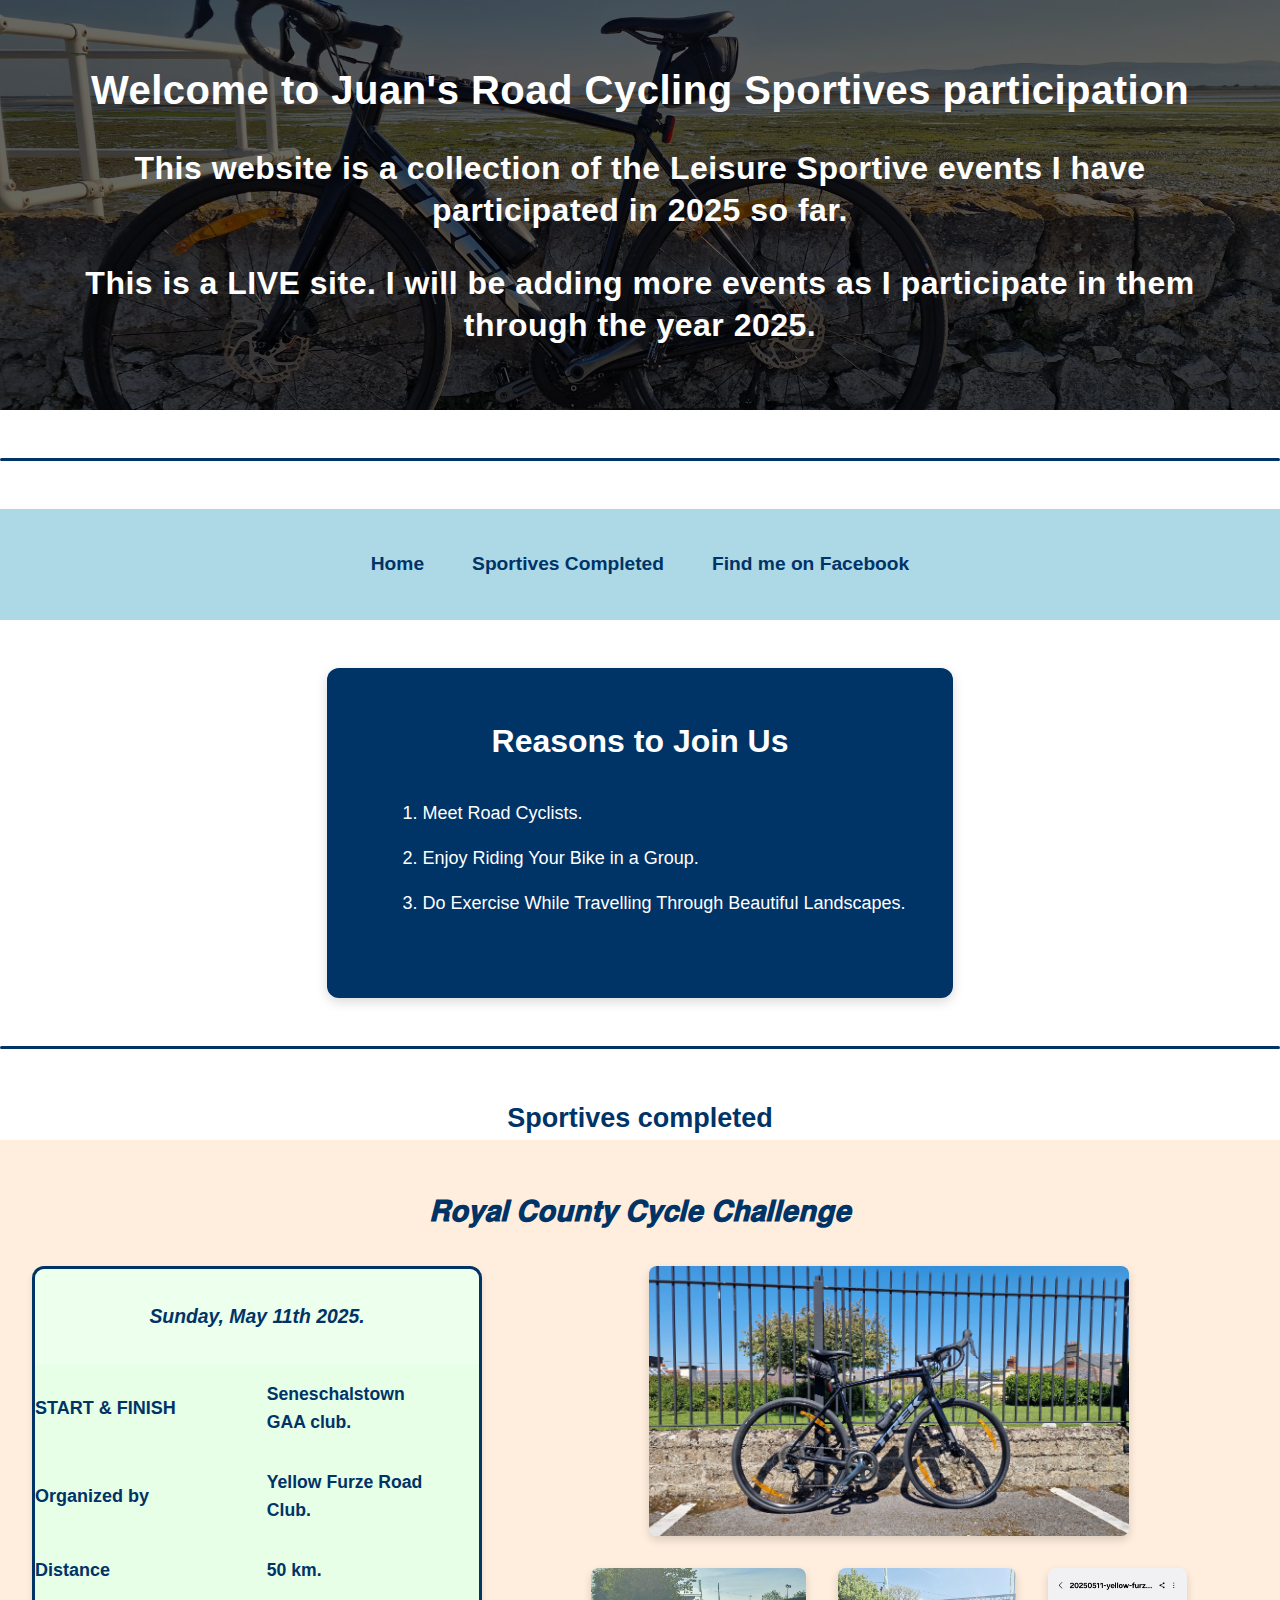
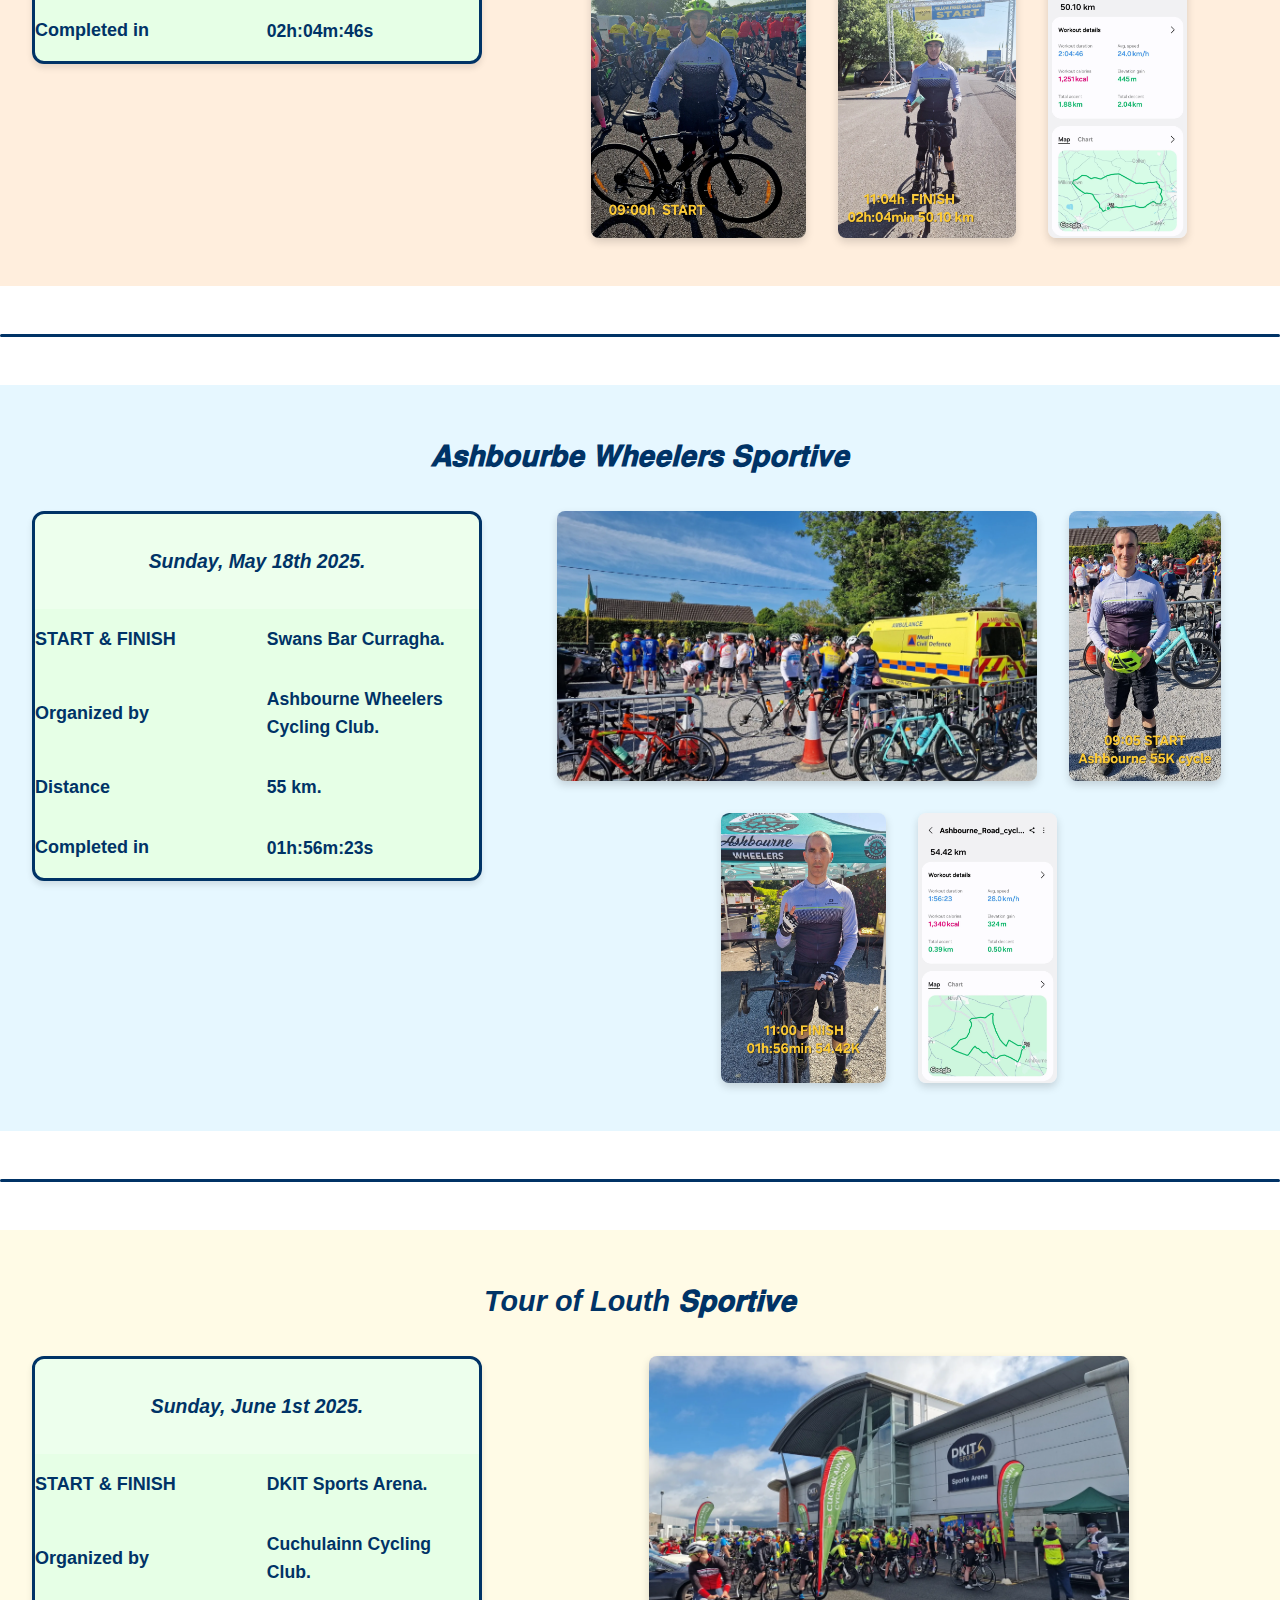
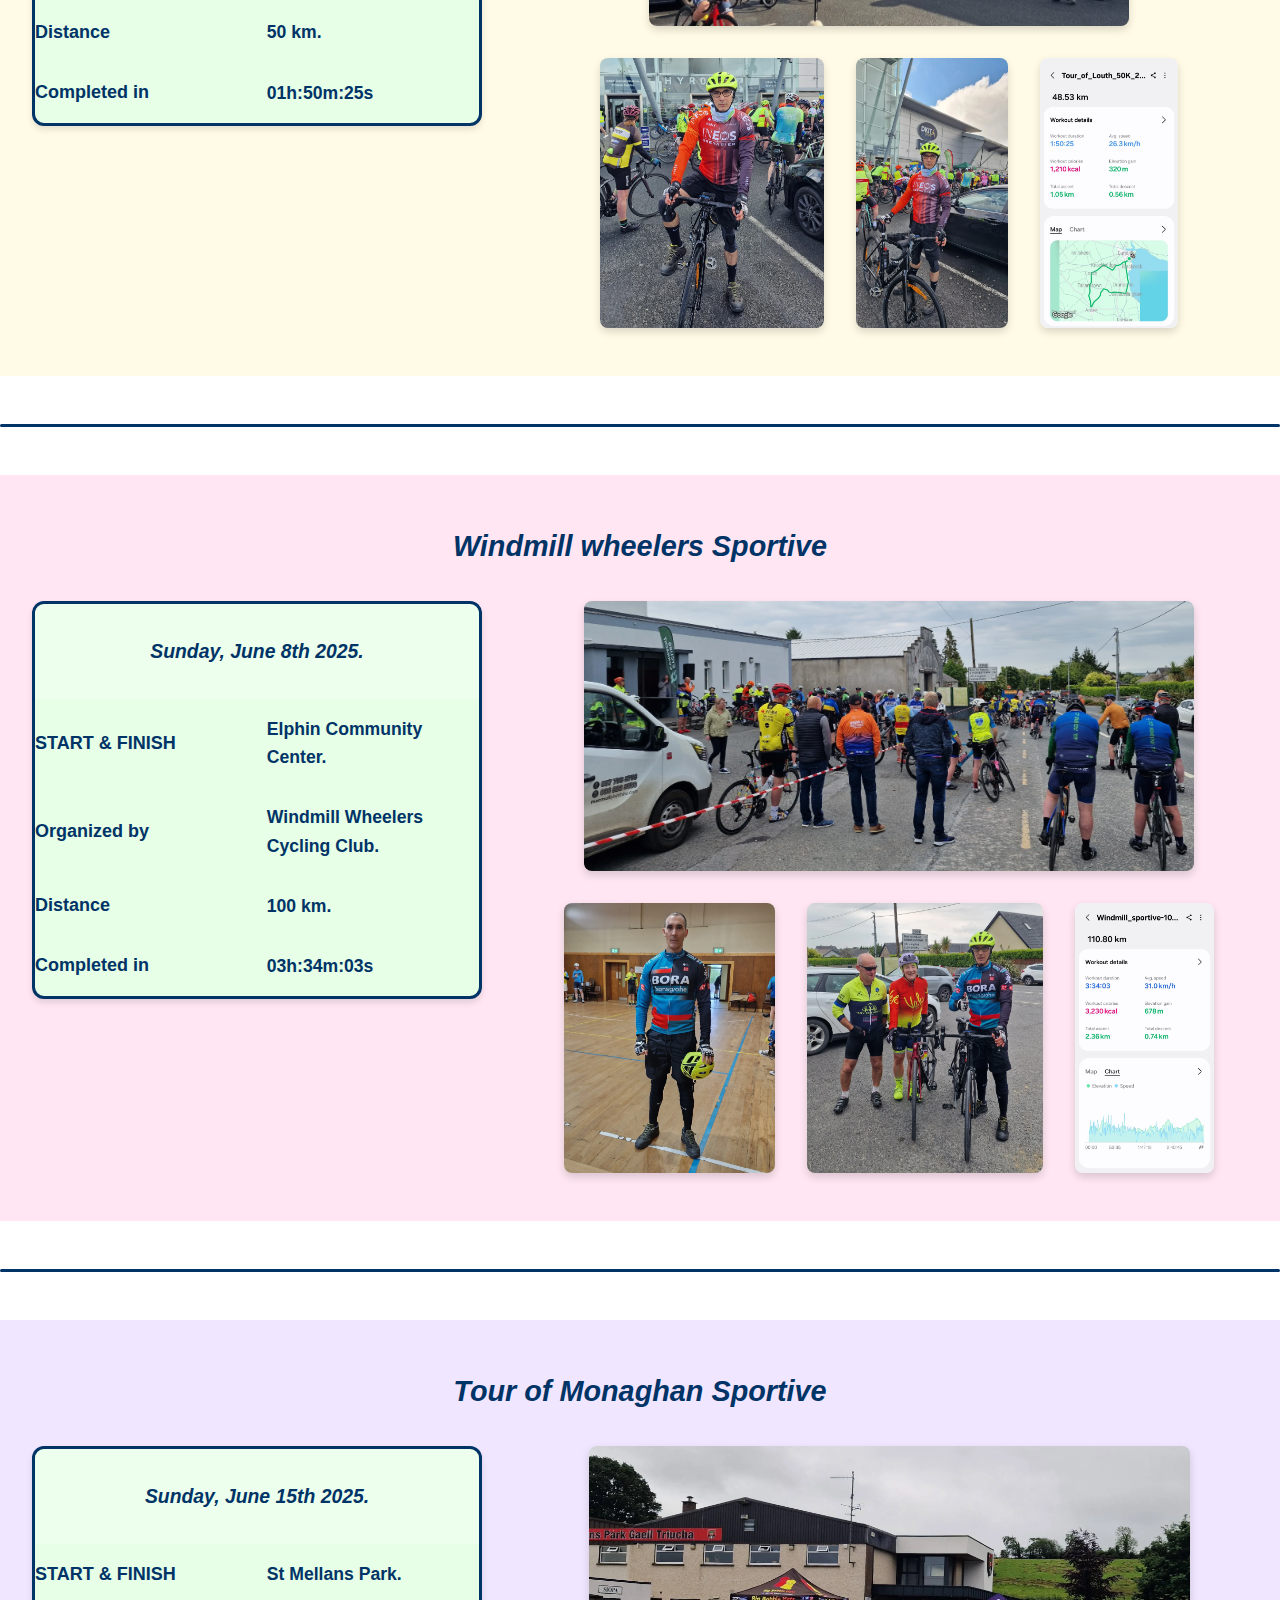
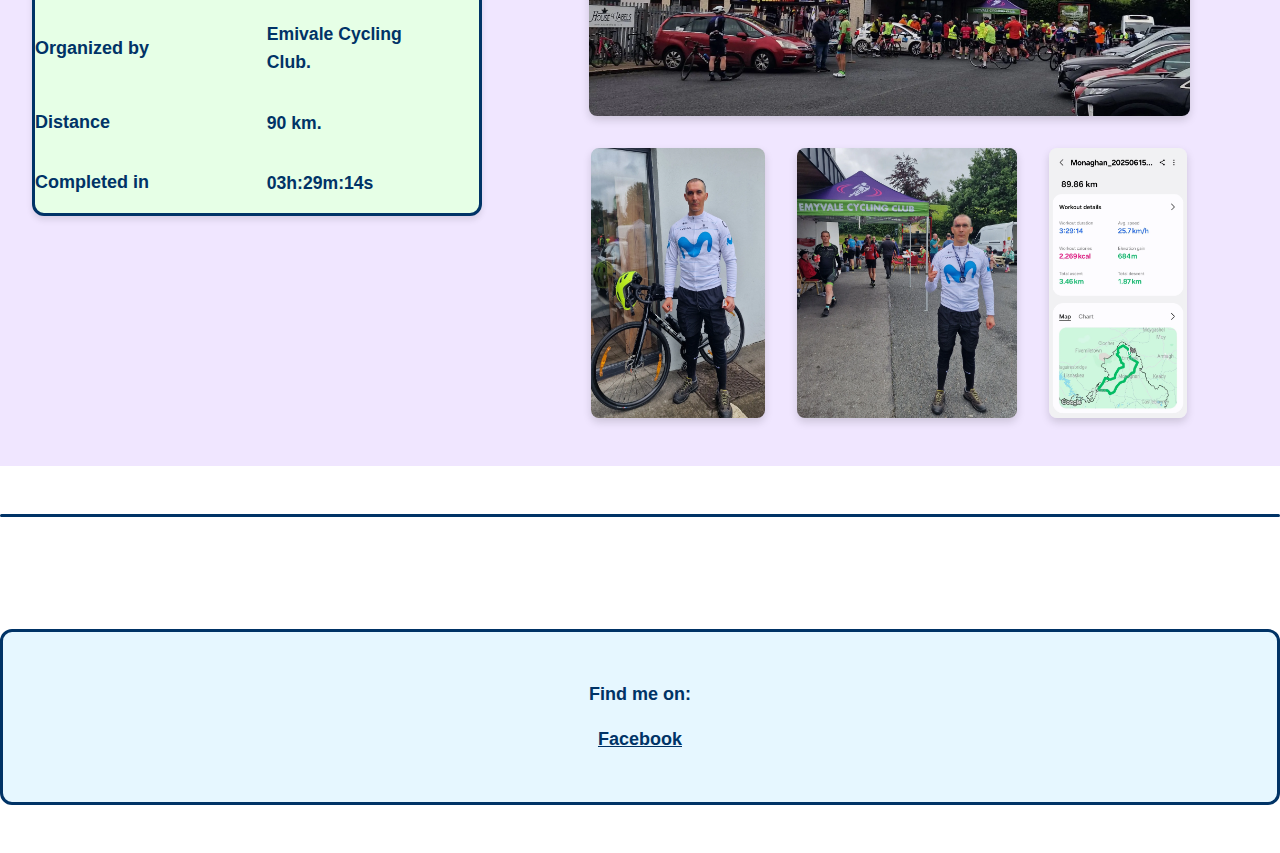
<file: index.html>
<!DOCTYPE html>
<html lang="en-US">

<head>
	<meta charset="UTF-8">
	<meta name="viewport" content="width=device-width, initial-scale=1.0, maximum-scale=5.0, user-scalable=yes">
	<meta name="description" content="Juan's Road Cycling Sportives participation">
	<meta name="keywords" content="road, cycling, routes, bike, Ireland, landscapes">
	<meta name="author" content="Juan">
	<meta name="theme-color" content="#003366">

	<link rel="stylesheet" href="assets/css/style.css">
	
	<title>Juan's Sportives</title>
	

</head>

<body>

	<header class="page-header" id="home">
    <div>
        <h1>Welcome to Juan's Road Cycling Sportives participation</h1>
        <h2>This website is a collection of the Leisure Sportive events I have participated in 2025 so far.</h2>
        <h2>This is a LIVE site. I will be adding more events as I participate in them through the year 2025.</h2>
    </div>
	</header>
  <hr>
	<main>
<!-- Main navigation menu -->
	<nav class="nav">
		<a href="#home">Home</a>
		<a href="#sportives">Sportives Completed</a>
		<a href="#find_me">Find me on Facebook</a>
	</nav>

	<section class="text-center">
		<div class="one-third-width-column text-center text-white">
		<div class="text-white reasons-box">

		<!-- Attribution: The "Reasons to join us" list has been introduced on this webpage as an inspiration 
     from the Coders coffeehouse Project exercises.-->
			<h2>Reasons to Join Us</h2>
			<ol>
				<li>Meet Road Cyclists.</li>
				<li>Enjoy Riding Your Bike in a Group.</li>
				<li>Do Exercise While Travelling Through Beautiful Landscapes.</li>
			</ol>
		</div>
	</div>
	</section>

	<hr>

  <section id="sportives" class="text-center">

	<!-- Structured layout: Sportives completed-->
    <h2>Sportives completed</h2>
    <div class="sportive">
      <h3>𝐑𝐨𝐲𝐚𝐥 𝐂𝐨𝐮𝐧𝐭𝐲 𝐂𝐲𝐜𝐥𝐞 𝐂𝐡𝐚𝐥𝐥𝐞𝐧𝐠𝐞</h3>
      <div class="sportive-content">
        <table class="sportive-table">
          <thead>
            <tr class="date-row"><td colspan="2">Sunday, May 11th 2025.</td></tr>
          </thead>
          <tbody>
            <tr><th class="label-cell" scope="row">START &amp; FINISH</th><td class="value-cell">Seneschalstown GAA club.</td></tr>
            <tr><th class="label-cell" scope="row">Organized by</th><td class="value-cell">Yellow Furze Road Club.</td></tr>
            <tr><th class="label-cell" scope="row">Distance</th><td class="value-cell">50 km.</td></tr>
            <tr><th class="label-cell" scope="row">Completed in</th><td class="value-cell">02h:04m:46s</td></tr>
          </tbody>
        </table>
        <div class="sportive-images">
          <img src="assets/images/sportive_1/1_D.webp" alt="Royal County Cycle 4">
          <img src="assets/images/sportive_1/1_A.webp" alt="Royal County Cycle 1">
          <img src="assets/images/sportive_1/1_B.webp" alt="Royal County Cycle 2">
          <img src="assets/images/sportive_1/1_C.webp" alt="Royal County Cycle 3">
        </div>
      </div>
    </div>
    <hr>

    <div class="sportive">
      <h3>𝐀𝐬𝐡𝐛𝐨𝐮𝐫𝐛𝐞 𝐖𝐡𝐞𝐞𝐥𝐞𝐫𝐬 𝐒𝐩𝐨𝐫𝐭𝐢𝐯𝐞</h3>
      <div class="sportive-content">
        <table class="sportive-table">
          <thead>
            <tr class="date-row"><td colspan="2">Sunday, May 18th 2025.</td></tr>
          </thead>
          <tbody>
            <tr><th class="label-cell" scope="row">START &amp; FINISH</th><td class="value-cell">Swans Bar Curragha.</td></tr>
            <tr><th class="label-cell" scope="row">Organized by</th><td class="value-cell">Ashbourne Wheelers Cycling Club.</td></tr>
            <tr><th class="label-cell" scope="row">Distance</th><td class="value-cell">55 km.</td></tr>
            <tr><th class="label-cell" scope="row">Completed in</th><td class="value-cell">01h:56m:23s</td></tr>
          </tbody>
        </table>
        <div class="sportive-images">
          <img src="assets/images/sportive_2/2_C.webp" alt="Ashbourne Wheelers 3">
          <img src="assets/images/sportive_2/2_A.webp" alt="Ashbourne Wheelers 1">
          <img src="assets/images/sportive_2/2_B.webp" alt="Ashbourne Wheelers 2">
          <img src="assets/images/sportive_2/2_D.webp" alt="Ashbourne Wheelers 4">
        </div>
      </div>
    </div>
    <hr>

    <div class="sportive">
      <h3>Tour of Louth 𝐒𝐩𝐨𝐫𝐭𝐢𝐯𝐞</h3>
      <div class="sportive-content">
        <table class="sportive-table">
          <thead>
            <tr class="date-row"><td colspan="2">Sunday, June 1st 2025.</td></tr>
          </thead>
          <tbody>
            <tr><th class="label-cell" scope="row">START &amp; FINISH</th><td class="value-cell">DKIT Sports Arena.</td></tr>
            <tr><th class="label-cell" scope="row">Organized by</th><td class="value-cell">Cuchulainn Cycling Club.</td></tr>
            <tr><th class="label-cell" scope="row">Distance</th><td class="value-cell">50 km.</td></tr>
            <tr><th class="label-cell" scope="row">Completed in</th><td class="value-cell">01h:50m:25s</td></tr>
          </tbody>
        </table>
        <div class="sportive-images">
          <img src="assets/images/sportive_3/3_A.webp" alt="Tour of Louth 1">
          <img src="assets/images/sportive_3/3_B.webp" alt="Tour of Louth 2">
          <img src="assets/images/sportive_3/3_C.webp" alt="Tour of Louth 3">
          <img src="assets/images/sportive_3/3_D.webp" alt="Tour of Louth 4">
        </div>
      </div>
    </div>
    <hr>

    <div class="sportive">
      <h3>Windmill wheelers Sportive</h3>
      <div class="sportive-content">
        <table class="sportive-table">
          <thead>
            <tr class="date-row"><td colspan="2">Sunday, June 8th 2025.</td></tr>
          </thead>
          <tbody>
            <tr><th class="label-cell" scope="row">START &amp; FINISH</th><td class="value-cell">Elphin Community Center.</td></tr>
            <tr><th class="label-cell" scope="row">Organized by</th><td class="value-cell">Windmill Wheelers Cycling Club.</td></tr>
            <tr><th class="label-cell" scope="row">Distance</th><td class="value-cell">100 km.</td></tr>
            <tr><th class="label-cell" scope="row">Completed in</th><td class="value-cell">03h:34m:03s</td></tr>
          </tbody>
        </table>
        <div class="sportive-images">
          <img src="assets/images/sportive_4/4_A.webp" alt="Windmill Wheelers 1">
          <img src="assets/images/sportive_4/4_B.webp" alt="Windmill Wheelers 2">
          <img src="assets/images/sportive_4/4_C.webp" alt="Windmill Wheelers 3">
          <img src="assets/images/sportive_4/4_D.webp" alt="Windmill Wheelers 4">
        </div>
      </div>
    </div>
    <hr>

    <div class="sportive">
      <h3>Tour of Monaghan Sportive</h3>
      <div class="sportive-content">
        <table class="sportive-table">
          <thead>
            <tr class="date-row"><td colspan="2">Sunday, June 15th 2025.</td></tr>
          </thead>
          <tbody>
            <tr><th class="label-cell" scope="row">START &amp; FINISH</th><td class="value-cell">St Mellans Park.</td></tr>
            <tr><th class="label-cell" scope="row">Organized by</th><td class="value-cell">Emivale Cycling Club.</td></tr>
            <tr><th class="label-cell" scope="row">Distance</th><td class="value-cell">90 km.</td></tr>
            <tr><th class="label-cell" scope="row">Completed in</th><td class="value-cell">03h:29m:14s</td></tr>
          </tbody>
        </table>
        <div class="sportive-images">
          <img src="assets/images/sportive_5/5_A.webp" alt="Tour of Monaghan 1">
          <img src="assets/images/sportive_5/5_B.webp" alt="Tour of Monaghan 2">
          <img src="assets/images/sportive_5/5_C.webp" alt="Tour of Monaghan 3">
          <img src="assets/images/sportive_5/5_D.webp" alt="Tour of Monaghan 4">
        </div>
      </div>
    </div>
    <hr>

  </section>

	</main>

	<footer class="site-footer" id="find_me">

		<span>Find me on:</span>

		<a href="https://www.facebook.com/JuanCguerrerodelatorre" target="_blank" rel="noopener" aria-label="Find us on Facebook (link opens in a new tab)">Facebook</a>
</footer>

</body>

</html>
</file>
<file: assets/css/style.css>
/* ===== ROOT VARIABLES & RESET ===== */
:root {
  --color-primary: #003366;
  --color-light-blue: #add8e6;
  --color-bg-blue: #e6f7ff;
  --color-white: #ffffff;
  --color-text-light: #fff;
  --color-border: #003366;
  
  /* Responsive font sizes */
  --font-size-base: clamp(14px, 2vw, 18px);
  --font-size-h1: clamp(1.5rem, 4vw, 2.5rem);
  --font-size-h2: clamp(1.2rem, 3vw, 2rem);
  --font-size-h3: clamp(1.1rem, 2.5vw, 1.8rem);
  --font-size-nav: clamp(0.9rem, 2vw, 1.2rem);
  --font-size-table: clamp(0.85rem, 1.5vw, 1.1rem);
  
  /* Spacing */
  --spacing-xs: clamp(0.25rem, 1vw, 0.5rem);
  --spacing-sm: clamp(0.5rem, 2vw, 1rem);
  --spacing-md: clamp(1rem, 3vw, 2rem);
  --spacing-lg: clamp(1.5rem, 4vw, 3rem);
  --spacing-xl: clamp(2rem, 5vw, 4rem);
}

* {
  margin: 0;
  padding: 0;
  box-sizing: border-box;
}

html {
  font-size: 100%;
  scroll-behavior: smooth;
  -webkit-text-size-adjust: 100%;
}

body {
  font-family: Arial, Helvetica, sans-serif;
  font-size: var(--font-size-base);
  line-height: 1.6;
  color: var(--color-primary);
  overflow-x: hidden;
  width: 100%;
}

img {
  max-width: 100%;
  height: auto;
  display: block;
}

/* ===== HEADER STYLES ===== */
header {
  text-align: center;
  font-family: Arial, sans-serif;
  font-weight: bold;
  color: var(--color-primary);
  padding: var(--spacing-md);
}

header h1, header h2 {
  font-weight: 700;
  letter-spacing: 0.5px;
  color: var(--color-white);
  margin: var(--spacing-sm) 0;
  line-height: 1.3;
  word-wrap: break-word;
  overflow-wrap: break-word;
}

header h1 {
  font-size: var(--font-size-h1);
}

header h2 {
  font-size: var(--font-size-h2);
}

.page-header {
  background-image:
    linear-gradient(rgba(0, 0, 0, 0.6), rgba(0, 0, 0, 0.6)),
    url("../images/sportive_1/1_E.webp");
  background-repeat: no-repeat;
  background-size: cover;
  background-position: center;
  background-attachment: scroll;
  min-height: clamp(250px, 40vh, 500px);
  display: flex;
  align-items: center;
  justify-content: center;
  padding: var(--spacing-lg) var(--spacing-md);
  width: 100%;
}

.page-header > div {
  display: flex;
  flex-direction: column;
  align-items: center;
  justify-content: center;
  max-width: 1200px;
  width: 100%;
  padding: 0 var(--spacing-md);
}

/* ===== NAVIGATION ===== */
.nav {
  text-align: center;
  background-color: var(--color-light-blue);
  font-size: var(--font-size-nav);
  font-weight: bold;
  font-family: Arial, sans-serif;
  color: var(--color-primary);
  display: flex;
  align-items: center;
  justify-content: center;
  flex-wrap: wrap;
  padding: var(--spacing-md) var(--spacing-sm);
  gap: var(--spacing-sm);
  min-height: 60px;
  width: 100%;
}

.nav a {
  color: var(--color-primary);
  font-family: Arial, sans-serif;
  font-size: var(--font-size-nav);
  text-decoration: none;
  padding: var(--spacing-xs) var(--spacing-sm);
  transition: all 0.3s ease;
  white-space: nowrap;
}

.nav a:hover,
.nav a:focus {
  text-decoration: underline;
  background-color: rgba(255, 255, 255, 0.3);
  border-radius: 4px;
  outline: 2px solid var(--color-primary);
  outline-offset: 2px;
}

/* ===== SPORTIVE SECTIONS ===== */
.sportive {
  margin: 0;
  padding: var(--spacing-lg) var(--spacing-md);
  width: 100%;
  box-sizing: border-box;
  transition: background 0.3s ease;
  display: flex;
  flex-direction: column;
  align-items: center;
}

.sportive:nth-of-type(1) {
  background: #ffeedd; /* light peach */
}
.sportive:nth-of-type(2) {
  background: #e6f7ff; /* light blue */
}
.sportive:nth-of-type(3) {
  background: #fffbe6; /* light yellow */
}
.sportive:nth-of-type(4) {
  background: #ffe6f2; /* light pink */
}
.sportive:nth-of-type(5) {
  background: #f0e6ff; /* light purple */
}

.sportive h3 {
  font-family: Arial, sans-serif;
  font-weight: bold;
  color: var(--color-primary);
  font-size: var(--font-size-h3);
  margin-bottom: var(--spacing-md);
  margin-top: 0;
  font-style: italic;
  text-align: center;
  width: 100%;
}

.sportive-content {
  display: flex;
  align-items: flex-start;
  justify-content: center;
  gap: var(--spacing-lg);
  width: 100%;
  max-width: 1400px;
  margin: 0 auto;
  flex-wrap: wrap;
}
/* ===== TABLE STYLES ===== */
.sportive-table {
  border-collapse: separate;
  border-spacing: 0;
  width: 100%;
  max-width: 450px;
  min-width: 0;
  flex-shrink: 0;
  border: 3px solid var(--color-border);
  border-radius: 12px;
  overflow: hidden;
  background: #e6ffe6;
  box-shadow: 0 4px 6px rgba(0, 0, 0, 0.1);
}

.sportive-table td {
  padding: var(--spacing-sm) var(--spacing-md);
  font-size: var(--font-size-table);
  vertical-align: middle;
  color: var(--color-primary);
  background: transparent;
  font-family: Arial, sans-serif;
  font-weight: bold;
  border: none;
  word-wrap: break-word;
  overflow-wrap: break-word;
}

.sportive-table .label-cell {
  width: 45%;
  text-align: left;
  font-weight: 700;
}

.sportive-table .value-cell {
  width: 55%;
  text-align: left;
}

.sportive-table .date-row td {
  font-style: italic;
  text-align: center;
  font-size: calc(var(--font-size-table) * 1.1);
  padding: var(--spacing-md);
  background: rgba(255, 255, 255, 0.3);
}
/* ===== IMAGE GALLERY ===== */
.sportive-images {
  display: flex;
  gap: var(--spacing-md);
  justify-content: center;
  flex-wrap: wrap;
  width: 100%;
  flex: 1;
}

.sportive-images img {
  height: clamp(150px, 30vh, 300px);
  width: auto;
  object-fit: cover;
  border-radius: 8px;
  box-shadow: 0 4px 8px rgba(0, 0, 0, 0.15);
  transition: transform 0.3s ease, box-shadow 0.3s ease;
  flex: 0 1 auto;
  max-width: 100%;
}

.sportive-images img:hover {
  transform: scale(1.05);
  box-shadow: 0 6px 12px rgba(0, 0, 0, 0.25);
}

/* ===== MAIN CONTENT CONTAINER ===== */
main {
  width: 100%;
  max-width: 100%;
  margin: 0 auto;
  overflow-x: hidden;
}

/* ===== UTILITY CLASSES ===== */
.text-center {
  text-align: center;
}

.text-white {
  color: var(--color-text-light);
}

.text-uppercase {
  text-transform: uppercase;
}

.one-third-width-column {
  width: 100%;
  max-width: 800px;
  margin: 0 auto;
  padding: 0 var(--spacing-md);
}

.reasons-box {
  background: var(--color-primary);
  border-radius: 12px;
  padding: var(--spacing-lg);
  margin: var(--spacing-lg) auto;
  box-shadow: 0 4px 12px rgba(0, 0, 0, 0.15);
  width: fit-content;
  max-width: 100%;
}

.reasons-box h2 {
  font-size: var(--font-size-h2);
  margin-bottom: var(--spacing-md);
}

.reasons-box ol {
  text-align: left;
  padding-left: var(--spacing-lg);
  margin: var(--spacing-md) 0;
}

.reasons-box li {
  margin: var(--spacing-sm) 0;
  line-height: 1.6;
}

hr {
  border: none;
  border-top: 3px solid var(--color-border);
  border-radius: 2px;
  height: 0;
  margin: var(--spacing-lg) auto;
  max-width: 100%;
  background: transparent;
}

/* ===== FOOTER ===== */
.site-footer {
  background: var(--color-bg-blue);
  border: 3px solid var(--color-border);
  border-radius: 12px;
  margin: var(--spacing-xl) auto var(--spacing-lg);
  padding: var(--spacing-lg) var(--spacing-md);
  width: 100%;
  max-width: 100%;
  box-sizing: border-box;
  color: var(--color-primary);
  font-family: Arial, sans-serif;
  font-weight: bold;
  text-align: center;
  font-size: var(--font-size-base);
  display: flex;
  flex-direction: column;
  align-items: center;
  justify-content: center;
  gap: var(--spacing-sm);
}

.site-footer a {
  color: var(--color-primary);
  text-decoration: underline;
  font-weight: bold;
  transition: color 0.3s ease;
}

.site-footer a:hover,
.site-footer a:focus {
  color: #0055aa;
  outline: 2px solid var(--color-primary);
  outline-offset: 2px;
}

/* ===== RESPONSIVE MEDIA QUERIES ===== */

/* Large Tablets and Small Desktops (1200px and below) */
@media (max-width: 1200px) {
  .sportive-content {
    flex-direction: column;
    align-items: center;
  }
  
  .sportive-table {
    max-width: 100%;
  }
  
  .sportive-images {
    width: 100%;
    justify-content: center;
  }
}

/* Tablets (1024px and below) */
@media (max-width: 1024px) {
  .sportive {
    padding: var(--spacing-md);
  }
  
  .sportive-content {
    gap: var(--spacing-md);
  }
  
  .sportive-images img {
    height: clamp(120px, 25vh, 220px);
  }
  
  .nav {
    padding: var(--spacing-sm);
  }
}

/* Mobile Landscape and Small Tablets (768px and below) */
@media (max-width: 768px) {
  .page-header {
    min-height: clamp(200px, 30vh, 350px);
    padding: var(--spacing-md) var(--spacing-sm);
  }
  
  .nav {
    flex-direction: column;
    gap: var(--spacing-xs);
    padding: var(--spacing-sm);
  }
  
  .nav a {
    padding: var(--spacing-sm) var(--spacing-md);
    width: 100%;
    text-align: center;
  }
  
  .sportive {
    padding: var(--spacing-md) var(--spacing-sm);
  }
  
  .sportive-content {
    gap: var(--spacing-sm);
  }
  
  .sportive-images {
    gap: var(--spacing-sm);
  }
  
  .sportive-images img {
    height: clamp(100px, 20vh, 180px);
    width: 100%;
    max-width: 300px;
  }
  
  .sportive-table {
    width: 100%;
    max-width: 100%;
    min-width: unset;
  }
  
  .sportive-table td {
    padding: var(--spacing-xs) var(--spacing-sm);
  }
  
  .reasons-box {
    padding: var(--spacing-md);
    margin: var(--spacing-md) auto;
  }
  
  .one-third-width-column {
    width: 100%;
    padding: 0 var(--spacing-sm);
  }
}

/* Mobile Portrait (480px and below) */
@media (max-width: 480px) {
  :root {
    --font-size-base: clamp(12px, 3vw, 16px);
  }
  
  .page-header {
    min-height: clamp(180px, 35vh, 300px);
  }
  
  .sportive {
    padding: var(--spacing-sm);
  }
  
  .sportive-images {
    flex-direction: column;
    align-items: center;
  }
  
  .sportive-images img {
    height: auto;
    width: 100%;
    max-width: 100%;
    max-height: 250px;
    object-fit: cover;
  }
  
  .sportive-table {
    font-size: clamp(0.75rem, 3vw, 0.9rem);
  }
  
  .sportive-table .label-cell,
  .sportive-table .value-cell {
    display: block;
    width: 100%;
  }
  
  .sportive-table .label-cell {
    font-weight: 800;
    padding-bottom: var(--spacing-xs);
  }
  
  .sportive-table .value-cell {
    padding-top: 0;
  }
  
  .nav a {
    font-size: clamp(0.85rem, 3.5vw, 1rem);
  }
}

/* Extra Small Devices (360px and below) */
@media (max-width: 360px) {
  .page-header {
    min-height: 200px;
    padding: var(--spacing-sm);
  }
  
  .sportive-table td {
    padding: var(--spacing-xs);
    font-size: clamp(0.7rem, 3vw, 0.85rem);
  }
  
  .reasons-box {
    padding: var(--spacing-sm);
  }
  
  .reasons-box ol {
    padding-left: var(--spacing-md);
  }
}
</file>
